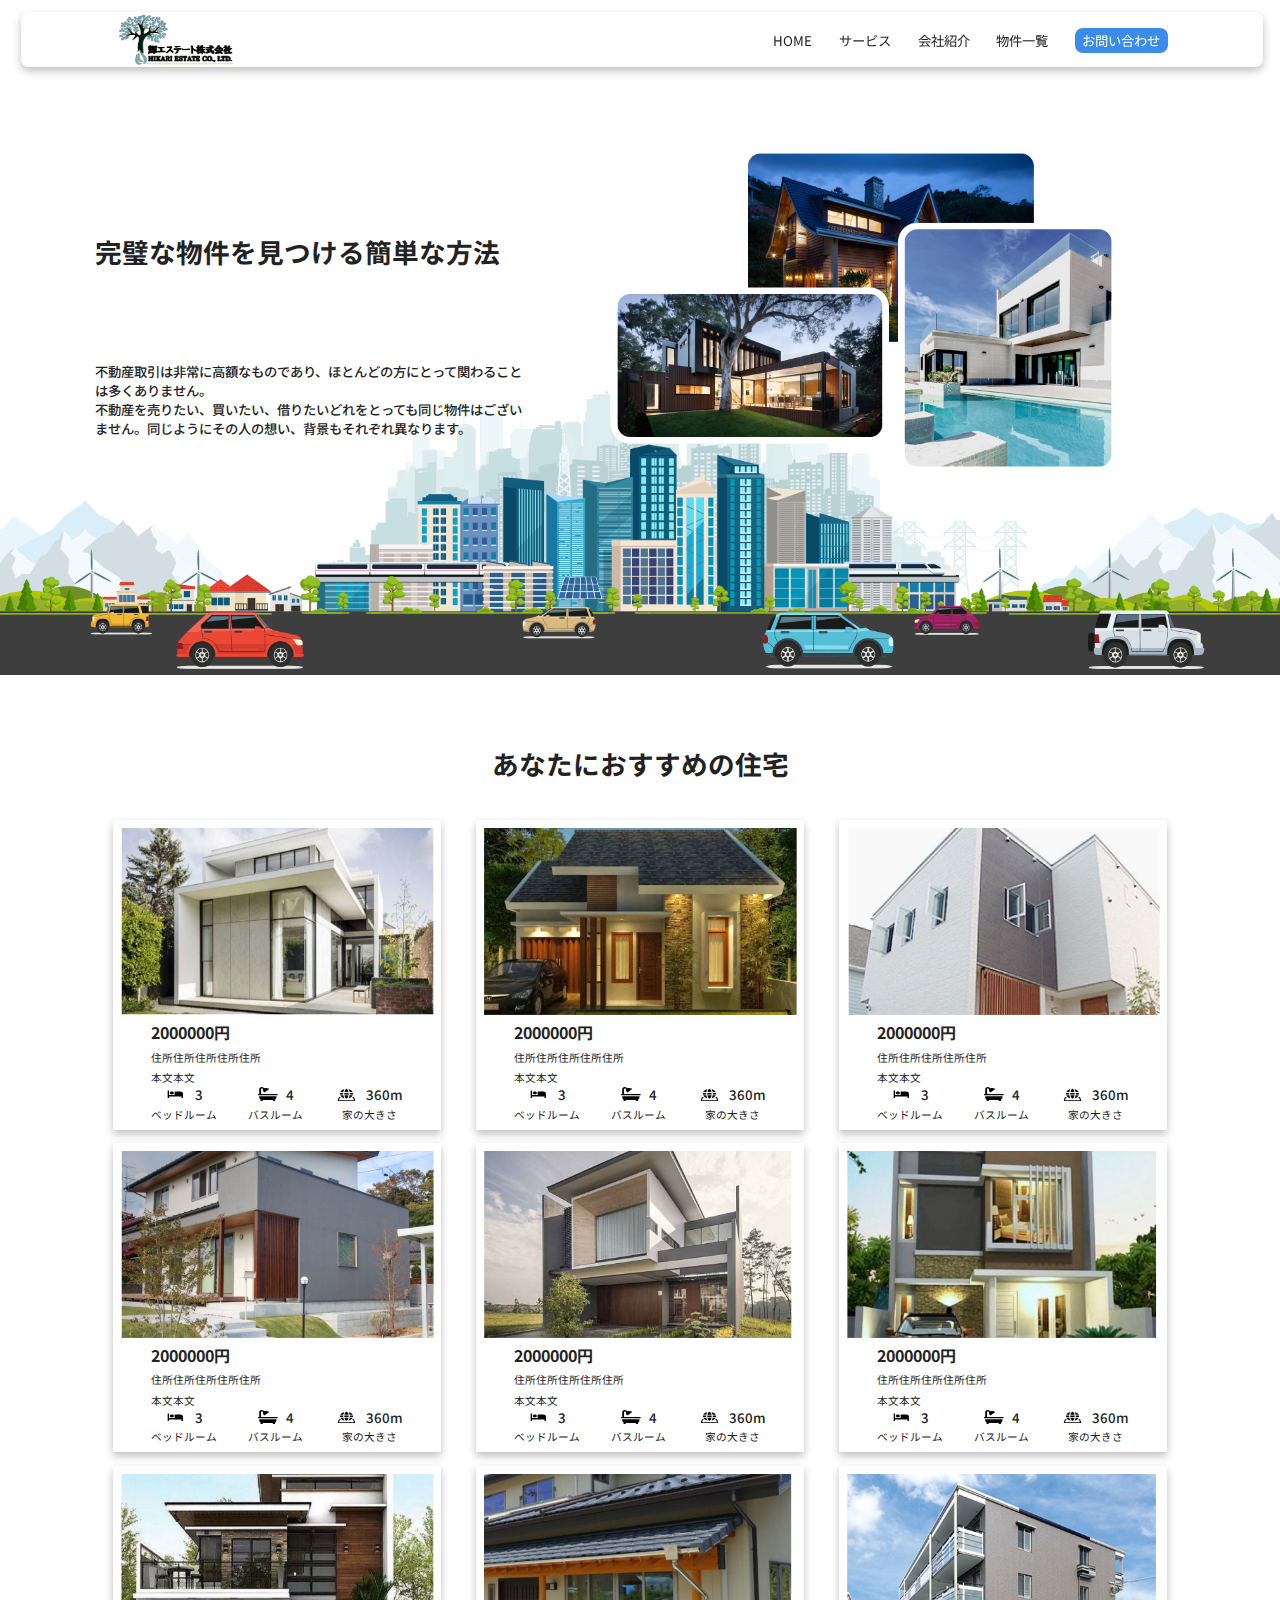
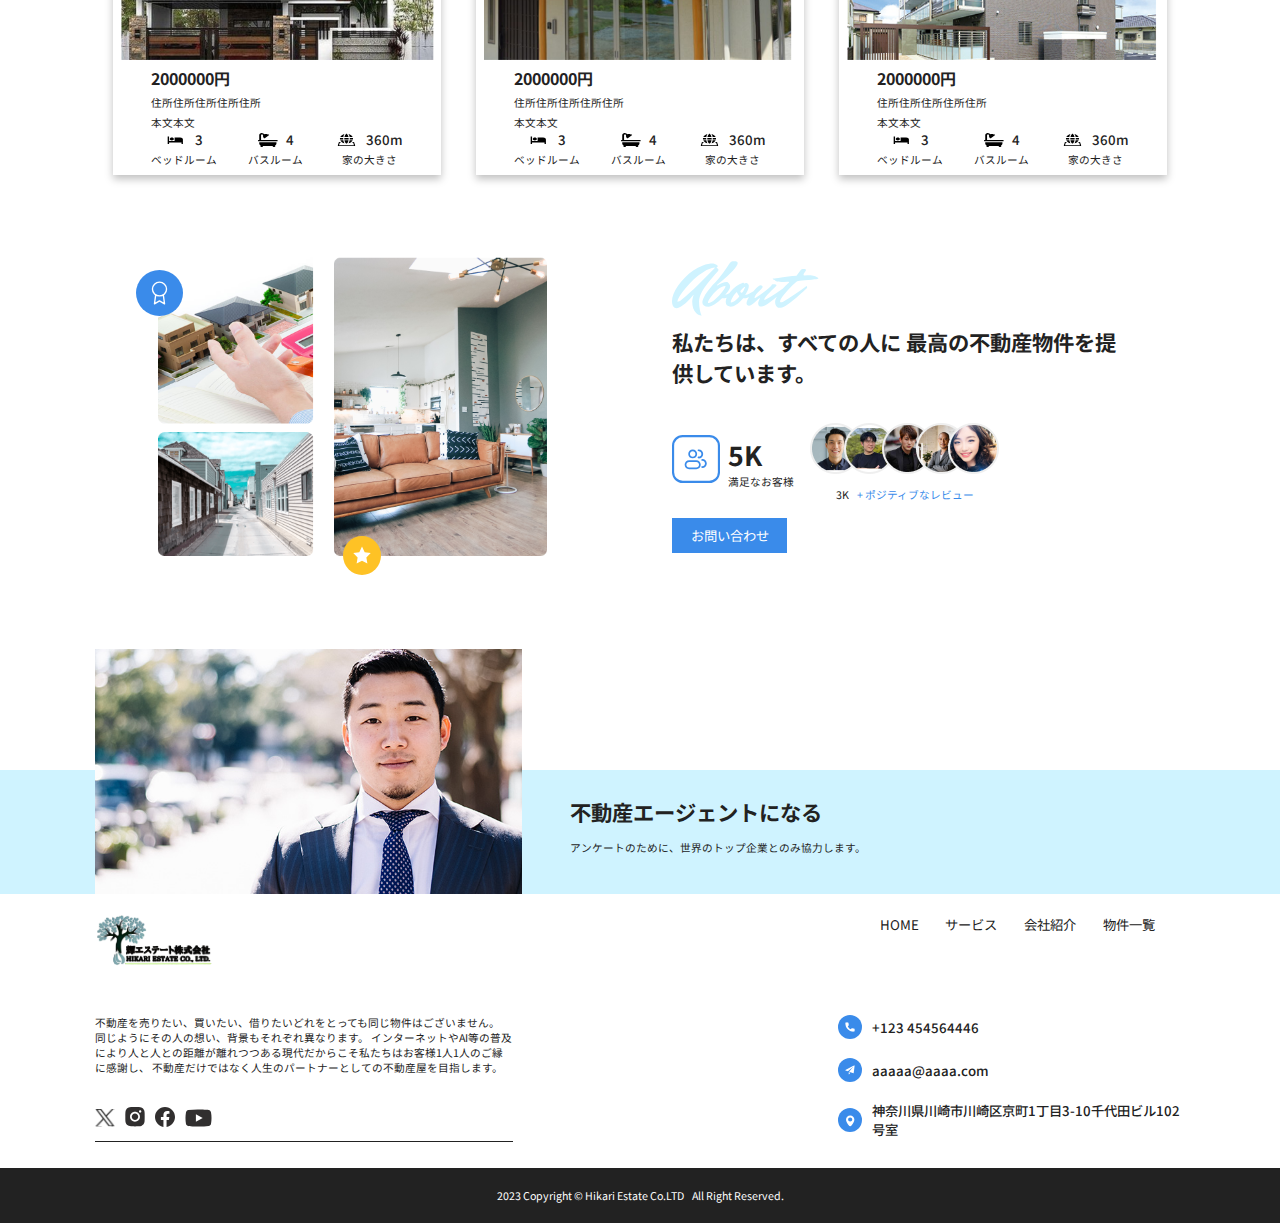
<file: buildingList.html>
<!DOCTYPE html>
<html>

<head>
    <meta charset='utf-8'>
    <meta http-equiv='X-UA-Compatible' content='IE=edge'>
    <title>Building_List</title>
    <meta name='viewport' content='width=device-width, initial-scale=1'>
    <link rel='stylesheet' type='text/css' media='screen' href='./assets/css/common.css'>
    <link rel='stylesheet' type='text/css' media='screen' href='./assets/css/buildingList.css'>
    <!-- add noto sans font damily -->
    <link href="https://fonts.googleapis.com/css2?family=Noto+Sans+JP:wght@300;400&family=Zen+Antique&display=swap"
        rel="stylesheet">

    <!-- add online bootstrap and jQuery -->
    <script src="https://cdnjs.cloudflare.com/ajax/libs/bootstrap/5.3.2/js/bootstrap.min.js"></script>
    <script src="https://cdnjs.cloudflare.com/ajax/libs/jquery/3.7.1/jquery.min.js"></script>
    <!-- <script src='main.js'></script> -->
</head>

<body>

    <header>

        <section id="navbar" class="nav container shadow_box ">
            <div class="logo">
                <a href="./index.html">
                    <img src="./assets/img/common/Logo.svg" alt="logo" class="logo">
                </a>
            </div>
            <div class="navbar">
                <ul>
                    <li>
                        <a href="./index.html">HOME</a>
                    </li>
                    <li>
                        <a href="./service.html">サービス</a>
                    </li>
                    <li>
                        <a href="./company.html">会社紹介</a>
                    </li>
                    <li>
                        <a href="./buildingList.html">物件一覧</a>
                    </li>
                    <button class="blue_btn nav_btn">
                        <a href="./contact.html">お問い合わせ</a>
                    </button>
                </ul>
            </div>
            <!-- humburger button -->
            <span style="font-size:30px;cursor:pointer" id="ham_btn" onclick="openNav()">&#9776;</span>
            <!-- sp navbar -->
            <div id="myNav" class="overlay">
                <a href="javascript:void(0)" class="closebtn" onclick="closeNav()">&times;</a>
                <div class="overlay-content">
                    <div class="topic">
                        <div class="open">
                            <h2>
                                <a href="./index.html">HOME</a>
                            </h2>
                        </div>
                    </div>
                    <div class="topic">
                        <div class="open">
                            <a href="./service.html">サービス</a>
                        </div>
                    </div>
                    <div class="topic">
                        <div class="open">
                            <a href="./company.html">会社紹介</a>
                        </div>
                    </div>
                    <div class="topic">
                        <div class="open">
                            <a href="./buildingList.html">物件一覧</a>
                        </div>
                    </div>
                    <div class="topic">
                        <div class="open">
                            <a href="./contact.html">お問い合わせ</a>
                        </div>
                    </div>
                </div>
            </div>
        </section>

        <section class="fv container">
            <div>
                <div class="fv_txt">
                    <h3>完璧な物件を見つける簡単な方法</h3>
                    <h6>
                        不動産取引は非常に高額なものであり、ほとんどの方にとって関わることは多くありません。<br>
                        不動産を売りたい、買いたい、借りたいどれをとっても同じ物件はございません。同じようにその人の想い、背景もそれぞれ異なります。
                    </h6>
                </div>
                <div class="fv_img">
                    <img src="./assets/img/buildingList/fv_img.png" alt="buildingList_top_image">
                </div>
            </div>
        </section>
    </header>

    <main>

        <section class="column container">
            <div class="ttl">
                <h3>あなたにおすすめの住宅</h3>
            </div>
            <div class="col_main">
                <div class="col_cell shadow_box">
                    <a href="./details.html">
                        <button class="detail_btn">
                            詳細を見る
                        </button>
                    </a>
                    <img src="./assets/img/buildingList/buid1-1.png" alt="building" class="col_cell_main_img">
                    <h5>2000000円</h5>
                    <p>住所住所住所住所住所</p>
                    <p class="red">本文本文</p>
                    <div class="col_cell_midi">
                        <div class="col_cell_midi_bed col_cell_midi_cell">
                            <div>
                                <img src="./assets/img/buildingList/mdi_bed.svg" alt="bed">
                                <h6>3</h6>
                            </div>
                            <p>ベッドルーム</p>
                        </div>
                        <div class="col_cell_midi_bath col_cell_midi_cell">
                            <div>
                                <img src="./assets/img/buildingList/bath.svg" alt="bath">
                                <h6>4</h6>
                            </div>
                            <p>バスルーム</p>
                        </div>
                        <div class="col_cell_midi_globe col_cell_midi_cell">
                            <div>
                                <img src="./assets/img/buildingList/globe.svg" alt="globe">
                                <h6>360m</h6>
                            </div>
                            <p>家の大きさ</p>
                        </div>
                    </div>
                </div>
                <div class="col_cell shadow_box">
                    <a href="./details.html">
                        <button class="detail_btn">
                            詳細を見る
                        </button>
                    </a>
                    <img src="./assets/img/buildingList/build1-2.png" alt="building" class="col_cell_main_img">
                    <h5>2000000円</h5>
                    <p>住所住所住所住所住所</p>
                    <p class="red">本文本文</p>
                    <div class="col_cell_midi">
                        <div class="col_cell_midi_bed col_cell_midi_cell">
                            <div>
                                <img src="./assets/img/buildingList/mdi_bed.svg" alt="bed">
                                <h6>3</h6>
                            </div>
                            <p>ベッドルーム</p>
                        </div>
                        <div class="col_cell_midi_bath col_cell_midi_cell">
                            <div>
                                <img src="./assets/img/buildingList/bath.svg" alt="bath">
                                <h6>4</h6>
                            </div>
                            <p>バスルーム</p>
                        </div>
                        <div class="col_cell_midi_globe col_cell_midi_cell">
                            <div>
                                <img src="./assets/img/buildingList/globe.svg" alt="globe">
                                <h6>360m</h6>
                            </div>
                            <p>家の大きさ</p>
                        </div>
                    </div>
                </div>
                <div class="col_cell shadow_box">
                    <a href="./details.html">
                        <button class="detail_btn">
                            詳細を見る
                        </button>
                    </a>
                    <img src="./assets/img/buildingList/build1-3.png" alt="building" class="col_cell_main_img">
                    <h5>2000000円</h5>
                    <p>住所住所住所住所住所</p>
                    <p class="red">本文本文</p>
                    <div class="col_cell_midi">
                        <div class="col_cell_midi_bed col_cell_midi_cell">
                            <div>
                                <img src="./assets/img/buildingList/mdi_bed.svg" alt="bed">
                                <h6>3</h6>
                            </div>
                            <p>ベッドルーム</p>
                        </div>
                        <div class="col_cell_midi_bath col_cell_midi_cell">
                            <div>
                                <img src="./assets/img/buildingList/bath.svg" alt="bath">
                                <h6>4</h6>
                            </div>
                            <p>バスルーム</p>
                        </div>
                        <div class="col_cell_midi_globe col_cell_midi_cell">
                            <div>
                                <img src="./assets/img/buildingList/globe.svg" alt="globe">
                                <h6>360m</h6>
                            </div>
                            <p>家の大きさ</p>
                        </div>
                    </div>
                </div>
                <div class="col_cell shadow_box">
                    <a href="./details.html">
                        <button class="detail_btn">
                            詳細を見る
                        </button>
                    </a>
                    <img src="./assets/img/buildingList/build2-1.png" alt="building" class="col_cell_main_img">
                    <h5>2000000円</h5>
                    <p>住所住所住所住所住所</p>
                    <p class="red">本文本文</p>
                    <div class="col_cell_midi">
                        <div class="col_cell_midi_bed col_cell_midi_cell">
                            <div>
                                <img src="./assets/img/buildingList/mdi_bed.svg" alt="bed">
                                <h6>3</h6>
                            </div>
                            <p>ベッドルーム</p>
                        </div>
                        <div class="col_cell_midi_bath col_cell_midi_cell">
                            <div>
                                <img src="./assets/img/buildingList/bath.svg" alt="bath">
                                <h6>4</h6>
                            </div>
                            <p>バスルーム</p>
                        </div>
                        <div class="col_cell_midi_globe col_cell_midi_cell">
                            <div>
                                <img src="./assets/img/buildingList/globe.svg" alt="globe">
                                <h6>360m</h6>
                            </div>
                            <p>家の大きさ</p>
                        </div>
                    </div>
                </div>
                <div class="col_cell shadow_box">
                    <a href="./details.html">
                        <button class="detail_btn">
                            詳細を見る
                        </button>
                    </a>
                    <img src="./assets/img/buildingList/build2-2.png" alt="building" class="col_cell_main_img">
                    <h5>2000000円</h5>
                    <p>住所住所住所住所住所</p>
                    <p class="red">本文本文</p>
                    <div class="col_cell_midi">
                        <div class="col_cell_midi_bed col_cell_midi_cell">
                            <div>
                                <img src="./assets/img/buildingList/mdi_bed.svg" alt="bed">
                                <h6>3</h6>
                            </div>
                            <p>ベッドルーム</p>
                        </div>
                        <div class="col_cell_midi_bath col_cell_midi_cell">
                            <div>
                                <img src="./assets/img/buildingList/bath.svg" alt="bath">
                                <h6>4</h6>
                            </div>
                            <p>バスルーム</p>
                        </div>
                        <div class="col_cell_midi_globe col_cell_midi_cell">
                            <div>
                                <img src="./assets/img/buildingList/globe.svg" alt="globe">
                                <h6>360m</h6>
                            </div>
                            <p>家の大きさ</p>
                        </div>
                    </div>
                </div>
                <div class="col_cell shadow_box">
                    <a href="./details.html">
                        <button class="detail_btn">
                            詳細を見る
                        </button>
                    </a>
                    <img src="./assets/img/buildingList/build2-3.png" alt="building" class="col_cell_main_img">
                    <h5>2000000円</h5>
                    <p>住所住所住所住所住所</p>
                    <p class="red">本文本文</p>
                    <div class="col_cell_midi">
                        <div class="col_cell_midi_bed col_cell_midi_cell">
                            <div>
                                <img src="./assets/img/buildingList/mdi_bed.svg" alt="bed">
                                <h6>3</h6>
                            </div>
                            <p>ベッドルーム</p>
                        </div>
                        <div class="col_cell_midi_bath col_cell_midi_cell">
                            <div>
                                <img src="./assets/img/buildingList/bath.svg" alt="bath">
                                <h6>4</h6>
                            </div>
                            <p>バスルーム</p>
                        </div>
                        <div class="col_cell_midi_globe col_cell_midi_cell">
                            <div>
                                <img src="./assets/img/buildingList/globe.svg" alt="globe">
                                <h6>360m</h6>
                            </div>
                            <p>家の大きさ</p>
                        </div>
                    </div>
                </div>
                <div class="col_cell shadow_box">
                    <a href="./details.html">
                        <button class="detail_btn">
                            詳細を見る
                        </button>
                    </a>
                    <img src="./assets/img/buildingList/build3-1.png" alt="building" class="col_cell_main_img">
                    <h5>2000000円</h5>
                    <p>住所住所住所住所住所</p>
                    <p class="red">本文本文</p>
                    <div class="col_cell_midi">
                        <div class="col_cell_midi_bed col_cell_midi_cell">
                            <div>
                                <img src="./assets/img/buildingList/mdi_bed.svg" alt="bed">
                                <h6>3</h6>
                            </div>
                            <p>ベッドルーム</p>
                        </div>
                        <div class="col_cell_midi_bath col_cell_midi_cell">
                            <div>
                                <img src="./assets/img/buildingList/bath.svg" alt="bath">
                                <h6>4</h6>
                            </div>
                            <p>バスルーム</p>
                        </div>
                        <div class="col_cell_midi_globe col_cell_midi_cell">
                            <div>
                                <img src="./assets/img/buildingList/globe.svg" alt="globe">
                                <h6>360m</h6>
                            </div>
                            <p>家の大きさ</p>
                        </div>
                    </div>
                </div>
                <div class="col_cell shadow_box">
                    <a href="./details.html">
                        <button class="detail_btn">
                            詳細を見る
                        </button>
                    </a>
                    <img src="./assets/img/buildingList/build3-2.png" alt="building" class="col_cell_main_img">
                    <h5>2000000円</h5>
                    <p>住所住所住所住所住所</p>
                    <p class="red">本文本文</p>
                    <div class="col_cell_midi">
                        <div class="col_cell_midi_bed col_cell_midi_cell">
                            <div>
                                <img src="./assets/img/buildingList/mdi_bed.svg" alt="bed">
                                <h6>3</h6>
                            </div>
                            <p>ベッドルーム</p>
                        </div>
                        <div class="col_cell_midi_bath col_cell_midi_cell">
                            <div>
                                <img src="./assets/img/buildingList/bath.svg" alt="bath">
                                <h6>4</h6>
                            </div>
                            <p>バスルーム</p>
                        </div>
                        <div class="col_cell_midi_globe col_cell_midi_cell">
                            <div>
                                <img src="./assets/img/buildingList/globe.svg" alt="globe">
                                <h6>360m</h6>
                            </div>
                            <p>家の大きさ</p>
                        </div>
                    </div>
                </div>
                <div class="col_cell shadow_box">
                    <a href="./details.html">
                        <button class="detail_btn">
                            詳細を見る
                        </button>
                    </a>
                    <img src="./assets/img/buildingList/build3-3.png" alt="building" class="col_cell_main_img">
                    <h5>2000000円</h5>
                    <p>住所住所住所住所住所</p>
                    <p class="red">本文本文</p>
                    <div class="col_cell_midi">
                        <div class="col_cell_midi_bed col_cell_midi_cell">
                            <div>
                                <img src="./assets/img/buildingList/mdi_bed.svg" alt="bed">
                                <h6>3</h6>
                            </div>
                            <p>ベッドルーム</p>
                        </div>
                        <div class="col_cell_midi_bath col_cell_midi_cell">
                            <div>
                                <img src="./assets/img/buildingList/bath.svg" alt="bath">
                                <h6>4</h6>
                            </div>
                            <p>バスルーム</p>
                        </div>
                        <div class="col_cell_midi_globe col_cell_midi_cell">
                            <div>
                                <img src="./assets/img/buildingList/globe.svg" alt="globe">
                                <h6>360m</h6>
                            </div>
                            <p>家の大きさ</p>
                        </div>
                    </div>
                </div>
            </div>
        </section>

        <section class="about container">
            <div class="about_img">
                <img src="./assets/img/buildingList/decoIcon.svg" alt="decorationIcon" class="dec_icon">
                <img src="./assets/img/buildingList/starIcon.svg" alt="starIcon" class="star_icon">
            </div>
            <div class="about_txt">
                <img src="./assets/img/buildingList/About.svg" alt="about">
                <h4>
                    私たちは、すべての人に
                    最高の不動産物件を提供しています。
                </h4>
                <div class="about_txt_k">
                    <div>
                        <img src="./assets/img/buildingList/peopleIcon.svg" alt="peopleGroupIcon" class="grp_icon">
                        <div>
                            <h3>5K</h3>
                            <p>満足なお客様</p>
                        </div>
                    </div>
                    <div class="about_txt_3k">
                        <img src="./assets/img/buildingList/peopleGrp.png" alt="grp_img">
                        <div class="">
                            <p>3K</p>
                            <p>+ ポジティブなレビュー</p>
                        </div>
                    </div>
                </div>
                <a href="./contact.html">
                    <button class="blue_btn">
                        お問い合わせ
                    </button>
                </a>
            </div>
        </section>

        <section class="intro container">
            <img src="./assets/img/buildingList/hero.png" alt="hero">
            <div>
                <h4>不動産エージェントになる</h4>
                <p>アンケートのために、世界のトップ企業とのみ協力します。</p>
            </div>
        </section>
    </main>

    <footer>
        <section class="footer_nav container">
            <div class="logo">
                <a href="./index.html">
                    <img src="./assets/img/common/Logo.svg" alt="logo" class="logo">
                </a>
            </div>
            <div class="navbar">
                <ul>
                    <li>
                        <a href="./index.html">HOME</a>
                    </li>
                    <li>
                        <a href="./service.html">サービス</a>
                    </li>
                    <li>
                        <a href="./company.html">会社紹介</a>
                    </li>
                    <li>
                        <a href="./buildingList.html">物件一覧</a>
                    </li>
                </ul>
            </div>
        </section>

        <section class="link container">
            <div class="social">
                <p>
                    不動産を売りたい、買いたい、借りたいどれをとっても同じ物件はございません。
                    同じようにその人の想い、背景もそれぞれ異なります。
                    インターネットやAI等の普及により人と人との距離が離れつつある現代だからこそ私たちはお客様1人1人のご縁に感謝し、
                    不動産だけではなく人生のパートナーとしての不動産屋を目指します。
                </p>
                <div class="social_link">
                    <img src="./assets/img/buildingList/twitter.svg" alt="twitter" class="twitter">
                    <img src="./assets/img/buildingList/instegram.svg" alt="instagram" class="instagram">
                    <img src="./assets/img/buildingList/facebook.svg" alt="facebook" class="facebook">
                    <img src="./assets/img/buildingList/youtube.svg" alt="youtube" class="youtube">
                </div>
            </div>
            <div class="contact">
                <div class="contact_cell">
                    <img src="./assets/img/buildingList/phonIcon.svg" alt="phoneIcon">
                    <h6>+123 454564446</h6>
                </div>
                <div class="contact_cell">
                    <img src="./assets/img/buildingList/messageIcon.svg" alt="phoneIcon">
                    <h6>aaaaa@aaaa.com</h6>
                </div>
                <div class="contact_cell">
                    <img src="./assets/img/buildingList/locationIcon.svg" alt="phoneIcon">
                    <h6>神奈川県川崎市川崎区京町1丁目3-10千代田ビル102号室</h6>
                </div>
            </div>
        </section>
        <section class="final container">
            <p>2023 Copyright © Hikari Estate Co.LTD</p>
            <p>All Right Reserved.</p>
        </section>
    </footer>
    <script src="./assets/js/common.js"></script>

</body>

</html>
</file>
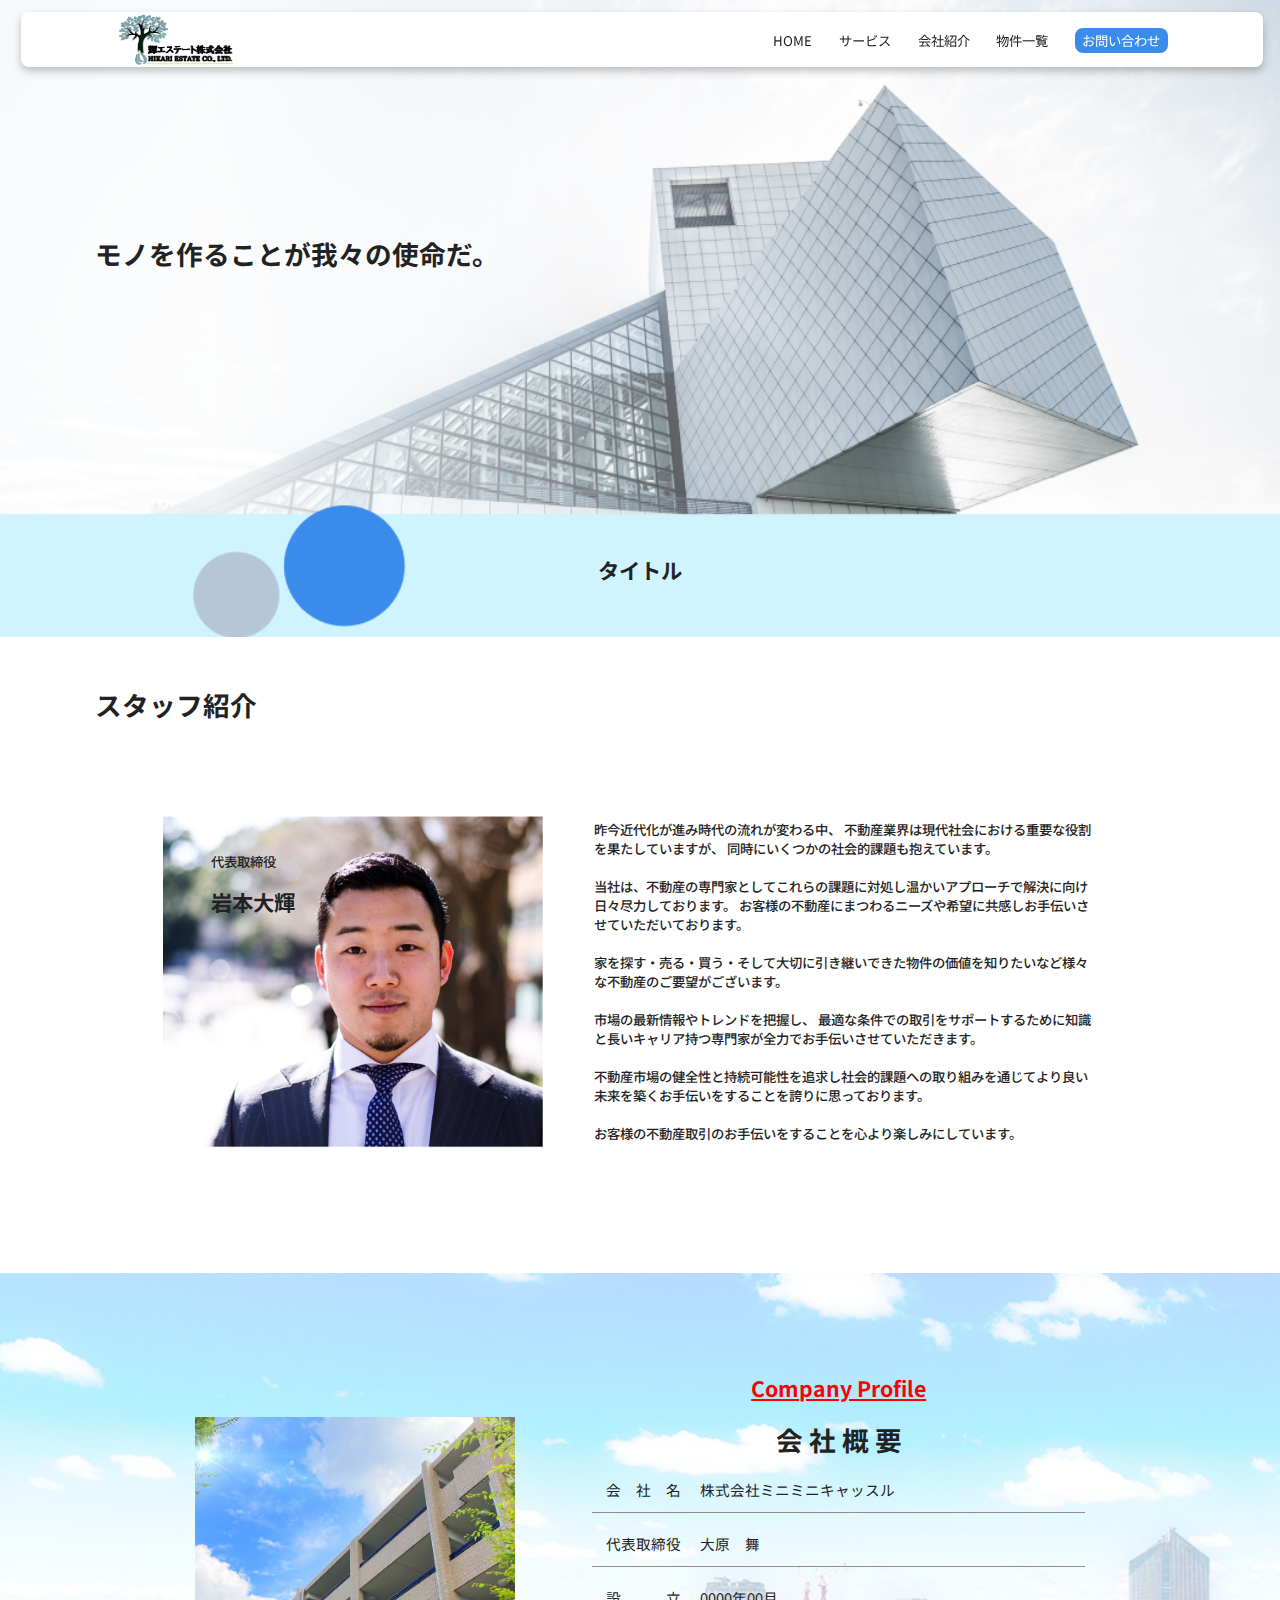
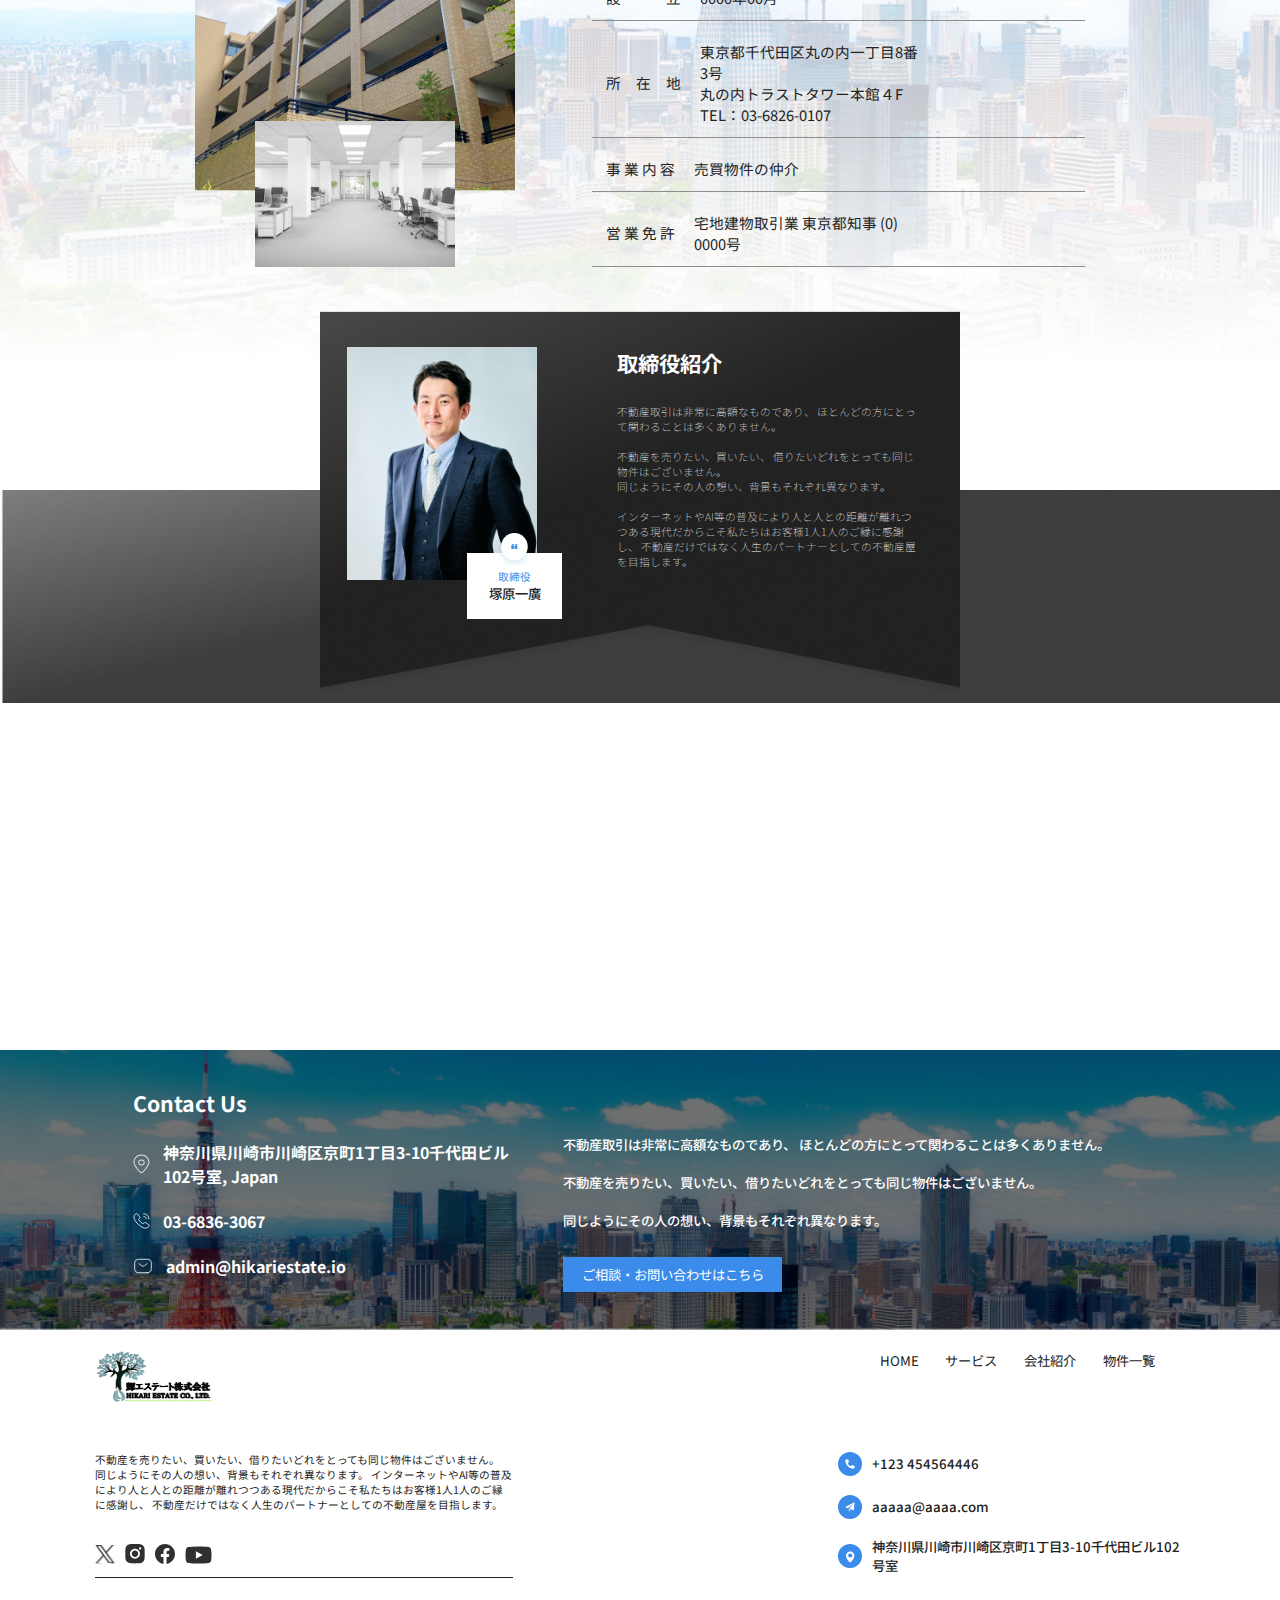
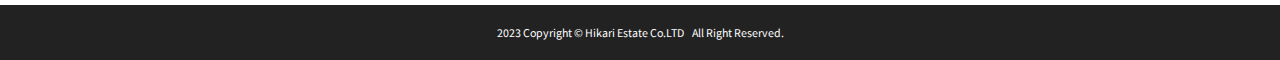
<file: company.html>
<!DOCTYPE html>
<html>

<head>
    <meta charset='utf-8'>
    <meta http-equiv='X-UA-Compatible' content='IE=edge'>
    <title>Company</title>
    <meta name='viewport' content='width=device-width, initial-scale=1'>
    <link rel='stylesheet' type='text/css' media='screen' href='./assets/css/common.css'>
    <link rel='stylesheet' type='text/css' media='screen' href='./assets/css/company.css'>
    <!-- add noto sans font damily -->
    <link href="https://fonts.googleapis.com/css2?family=Noto+Sans+JP:wght@300;400&family=Zen+Antique&display=swap"
        rel="stylesheet">

    <!-- add online bootstrap and jQuery -->
    <script src="https://cdnjs.cloudflare.com/ajax/libs/bootstrap/5.3.2/js/bootstrap.min.js"></script>
    <script src="https://cdnjs.cloudflare.com/ajax/libs/jquery/3.7.1/jquery.min.js"></script>
    <!-- <script src='main.js'></script> -->
</head>

<body>

    <header>

        <section id="navbar" class="nav container shadow_box ">
            <div class="logo">
                <a href="./index.html">
                    <img src="./assets/img/common/Logo.svg" alt="logo" class="logo">
                </a>
            </div>
            <div class="navbar">
                <ul>
                    <li>
                        <a href="./index.html">HOME</a>
                    </li>
                    <li>
                        <a href="./service.html">サービス</a>
                    </li>
                    <li>
                        <a href="./company.html">会社紹介</a>
                    </li>
                    <li>
                        <a href="./buildingList.html">物件一覧</a>
                    </li>
                    <button class="blue_btn nav_btn">
                        <a href="./contact.html">お問い合わせ</a>
                    </button>
                </ul>
            </div>
            <!-- humburger button -->
            <span style="font-size:30px;cursor:pointer" id="ham_btn" onclick="openNav()">&#9776;</span>
            <!-- sp navbar -->
            <div id="myNav" class="overlay">
                <a href="javascript:void(0)" class="closebtn" onclick="closeNav()">&times;</a>
                <div class="overlay-content">
                    <div class="topic">
                        <div class="open">
                            <h2>
                                <a href="./index.html">HOME</a>
                            </h2>
                        </div>
                    </div>
                    <div class="topic">
                        <div class="open">
                            <a href="./service.html">サービス</a>
                        </div>
                    </div>
                    <div class="topic">
                        <div class="open">
                            <a href="./company.html">会社紹介</a>
                        </div>
                    </div>
                    <div class="topic">
                        <div class="open">
                            <a href="./buildingList.html">物件一覧</a>
                        </div>
                    </div>
                    <div class="topic">
                        <div class="open">
                            <a href="./contact.html">お問い合わせ</a>
                        </div>
                    </div>
                </div>
            </div>
        </section>

        <section class="fv container">
            <h3>
                モノを作ることが我々の使命だ。
            </h3>
            <h4>タイトル</h4>
        </section>

    </header>

    <main>
        <section class="hero container">
            <h3> スタッフ紹介</h3>
            <div class="hero_main">
                <div class="hero_main_img">
                    <img src="./assets/img/company/heroIMG.png" alt="iwamoto">
                    <h6>代表取締役</h6>
                    <h4>岩本大輝</h4>
                </div>
                <div class="hero_main_txt">
                    <h6>
                        昨今近代化が進み時代の流れが変わる中、
                        不動産業界は現代社会における重要な役割を果たしていますが、
                        同時にいくつかの社会的課題も抱えています。
                        <br>
                        <br>
                        当社は、不動産の専門家としてこれらの課題に対処し温かいアプローチで解決に向け日々尽力しております。
                        お客様の不動産にまつわるニーズや希望に共感しお手伝いさせていただいております。
                        <br>
                        <br>
                        家を探す・売る・買う・そして大切に引き継いできた物件の価値を知りたいなど様々な不動産のご要望がございます。
                        <br>
                        <br>
                        市場の最新情報やトレンドを把握し、
                        最適な条件での取引をサポートするために知識と長いキャリア持つ専門家が全力でお手伝いさせていただきます。
                        <br>
                        <br>
                        不動産市場の健全性と持続可能性を追求し社会的課題への取り組みを通じてより良い未来を築くお手伝いをすることを誇りに思っております。
                        <br>
                        <br>
                        お客様の不動産取引のお手伝いをすることを心より楽しみにしています。
                    </h6>
                </div>
            </div>
        </section>

        <section class="position">
            <div class="profile container">
                <div class="profile_img">
                    <img src="./assets/img/company/companyMainImg.png" alt="companyMainImg" class="profile_main">
                    <img src="./assets/img/company/comapnySImg.png" alt="comapnySImg" class="profile_sub">
                </div>
                <div class="profile_txt">
                    <h4>Company Profile</h4>
                    <h3>会 社 概 要</h3>
                    <div>
                        <h5>会　社　名</h5>
                        <h6>株式会社ミニミニキャッスル</h6>
                    </div>
                    <div>
                        <h5>代表取締役</h5>
                        <h6>大原　舞</h6>
                    </div>
                    <div>
                        <h5>設　　　立</h5>
                        <h6>0000年00月</h6>
                    </div>
                    <div>
                        <h5>所　在　地</h5>
                        <h6>
                            東京都千代田区丸の内一丁目8番3号 <br>
                            丸の内トラストタワー本館４F <br>
                            TEL：03-6826-0107
                        </h6>
                    </div>
                    <div>
                        <h5>事 業 内 容</h5>
                        <h6>売買物件の仲介</h6>
                    </div>
                    <div>
                        <h5>営 業 免 許</h5>
                        <h6>
                            宅地建物取引業 東京都知事 (0) 0000号
                        </h6>
                    </div>
                </div>
            </div>
        </section>

        <section class="intro">
            <div class="intro_bg">
                <div class="intro_main">
                    <div class="intro_img">
                        <img src="./assets/img/company/intro_photo.png" alt="Hiraki" class="intro_img">
                        <div class="abs_pan">
                            <img src="./assets/img/company/mark.svg" alt="mark" class="mark">
                            <div class="intro_white_pan">
                                <p>取締役</p>
                                <h6>塚原一廣</h6>
                            </div>
                        </div>
                    </div>
                    <div class="intro_txt">
                        <h4>取締役紹介</h4>
                        <p>
                            不動産取引は非常に高額なものであり、
                            ほとんどの方にとって関わることは多くありません。<br> <br>
                            不動産を売りたい、買いたい、
                            借りたいどれをとっても同じ物件はございません。<br>
                            同じようにその人の想い、背景もそれぞれ異なります。<br> <br>
                            インターネットやAI等の普及により人と人との距離が離れつつある現代だからこそ私たちはお客様1人1人のご縁に感謝し、
                            不動産だけではなく人生のパートナーとしての不動産屋を目指します。<br>
                        </p>
                    </div>
                </div>
            </div>
            <div class="map">
                <iframe width="100%" height="100%" frameborder="0" marginheight="0" marginwidth="0" title="map"
                    scrolling="no"
                    src="https://maps.google.com/maps?q=神奈川県川崎市川崎区京町1丁目3-10千代田ビル102号室&hl=en&output=embed">
                </iframe>
            </div>
        </section>

        <section class="contactus container">
            <div class="contactus_info">
                <h4>Contact Us</h4>
                <div>
                    <img src="./assets/img/company/location.svg" alt="location">
                    <h5>神奈川県川崎市川崎区京町1丁目3-10千代田ビル102号室, Japan</h5>
                </div>
                <div>
                    <img src="./assets/img/company/call-calling.svg" alt="call-calling">
                    <h5>03-6836-3067</h5>
                </div>
                <div>
                    <img src="./assets/img/company/mail.svg" alt="mailaddress">
                    <h5>admin@hikariestate.io</h5>
                </div>
            </div>
            <div class="contactus_txt">
                <h6>
                    不動産取引は非常に高額なものであり、
                    ほとんどの方にとって関わることは多くありません。<br> <br>
                    不動産を売りたい、買いたい、借りたいどれをとっても同じ物件はございません。<br> <br>
                    同じようにその人の想い、背景もそれぞれ異なります。
                </h6>
                <a href="./contact.html">
                    <button class="blue_btn">
                        ご相談・お問い合わせはこちら
                    </button>
                </a>
            </div>
        </section>

    </main>

    <footer>
        <section class="footer_nav container">
            <div class="logo">
                <a href="./index.html">
                    <img src="./assets/img/common/Logo.svg" alt="logo" class="logo">
                </a>
            </div>
            <div class="navbar">
                <ul>
                    <li>
                        <a href="./index.html">HOME</a>
                    </li>
                    <li>
                        <a href="./service.html">サービス</a>
                    </li>
                    <li>
                        <a href="./company.html">会社紹介</a>
                    </li>
                    <li>
                        <a href="./buildingList.html">物件一覧</a>
                    </li>
                </ul>
            </div>
        </section>

        <section class="link container">
            <div class="social">
                <p>
                    不動産を売りたい、買いたい、借りたいどれをとっても同じ物件はございません。
                    同じようにその人の想い、背景もそれぞれ異なります。
                    インターネットやAI等の普及により人と人との距離が離れつつある現代だからこそ私たちはお客様1人1人のご縁に感謝し、
                    不動産だけではなく人生のパートナーとしての不動産屋を目指します。
                </p>
                <div class="social_link">
                    <img src="./assets/img/buildingList/twitter.svg" alt="twitter" class="twitter">
                    <img src="./assets/img/buildingList/instegram.svg" alt="instagram" class="instagram">
                    <img src="./assets/img/buildingList/facebook.svg" alt="facebook" class="facebook">
                    <img src="./assets/img/buildingList/youtube.svg" alt="youtube" class="youtube">
                </div>
            </div>
            <div class="contact">
                <div class="contact_cell">
                    <img src="./assets/img/buildingList/phonIcon.svg" alt="phoneIcon">
                    <h6>+123 454564446</h6>
                </div>
                <div class="contact_cell">
                    <img src="./assets/img/buildingList/messageIcon.svg" alt="phoneIcon">
                    <h6>aaaaa@aaaa.com</h6>
                </div>
                <div class="contact_cell">
                    <img src="./assets/img/buildingList/locationIcon.svg" alt="phoneIcon">
                    <h6>神奈川県川崎市川崎区京町1丁目3-10千代田ビル102号室</h6>
                </div>
            </div>
        </section>
        <section class="final container">
            <p>2023 Copyright © Hikari Estate Co.LTD</p>
            <p>All Right Reserved.</p>
        </section>
    </footer>
    <script src="./assets/js/common.js"></script>

</body>

</html>
</file>
<file: assets/css/common.css>
/*  ANIMATION SETTING */

/* navbar hide */

#navbar {
    transition: top 0.3s;
}
/* --------------------  root setting  -------------------- */

:root {
    --black: #222222;
    --grey: #8e8e8e;
    --blue: #3A8BEA;
    --yellow: #FEF4BD;
    --green: #E4FFDD;
    --cyan: #CFF3FF;
    --pink: #FFE0E2;
    --gray: #F5F5F5;
    --white: #ffffff;
}

/* -------------------  font setting  -------------------- */

h1,
h2,
h3,
h4,
h5,
h6,
p {
    color: var(--black);
}

h1 {
    font-size: 72rem;
}

h2 {
    font-size: 56rem;
}

h3 {
    font-size: 40rem;
}

h4 {
    font-size: 32rem;
}

h5 {
    font-size: 24rem;
}

h6 {
    font-size: 20rem;
    font-weight: 500;
}

p {
    font-size: 16rem;
}

/* -------------------  basic style  ----------------------- */

html,
* {
    box-sizing: border-box;
    margin: 0;
    padding: 0;
    font-size: calc(100vw/1920);
    font-family: "Noto Sans JP", sans-serif;
}

button {
    cursor: pointer;
}

.container, .container1 {
    padding-left: 143rem;
    padding-right: 143rem;
}
/* container for more inline padding */
/* .container2 {
    padding-left: 100rem;
    padding-right: 100rem;
} */

/* hamburger btn part */
.service_drpdwn img:hover {
    scale: 1.1;
    transition: 0.4s;
}

.overlay {
    height: 100%;
    width: 0;
    position: fixed;
    z-index: 1;
    top: 0;
    left: 0;
    background-color: rgb(255 255 255);
    background-color: rgba(255, 255, 255);
    overflow-x: hidden !important;
    transition: 0.5s;
    opacity: 95%;
}

.overlay-content {
    position: relative;
    top: 15%;
    width: 100%;
    text-align: center;
    margin-top: 20px;
}

.overlay a {
    padding: 14px;
    text-decoration: none;
    font-size: 24px;
    color: #222222;
    display: block;
    font-weight: bold;
    transition: 0.3s;
}

.overlay a:hover,
.overlay a:focus {
    color: #777676;
    transition: 0.3s;
}

.overlay .closebtn {
    position: absolute;
    top: 12rem;
    right: 54rem;
    font-size: 40rem;
}

/* @media screen and (max-height: 450px) {
    .overlay a {
        font-size: 20px
    }

    .overlay .closebtn {
        font-size: 40rem;
        top: 15rem;
        right: 35rem;
    }
} */

#ham_btn {
    display: none;
}

@media (max-width:768px) {
    #ham_btn {
        display: block;
    }

    .navbar {
        opacity: 100% !important;
    }
}

@media (max-width:425px) {
    .overlay .closebtn {
        position: absolute;
        top: 19rem;
        right: 18rem;
        font-size: 32rem;
    }
}


/* -------------------  FUE part (Frequently Use Part) ----------------------- */

.blue_pan {
    background-color: var(--blue);
}
.yellow_pan {
    background-color: var(--yellow);
}
.green_pan {
    background-color: var(--green);
}
.cyan_pan {
    background-color: var(--cyan);
}
.pink_pan {
    background-color: var(--pink);
}

.blue_pan h3,
.blue_pan h4,
.blue_pan h5,
.blue_pan h6,
.blue_pan p {
    color: var(--white);
}

.blue_btn {
    background-color: var(--blue);
    color: var(--white);
    padding: 12rem 28rem 12rem 28rem;
    border: none;
    font-size: 20rem;
}

.blue_btn:hover {
    background-color: #155bac;
    /* font-weight: bold; */
}


.shadow_box {
    box-shadow: 0 4px 8px 0px rgba(0, 0, 0, 0.25);
}


/* -------------------  header part  ----------------------- */

.nav {
    top: 18rem;
    margin-left: 32rem;
    margin-right: 32rem;
    width: 97%;
    height: 82rem;
    display: flex;
    justify-content: space-between;
    align-items: center;
    border-radius: 12rem;
    z-index: 10;
    position: fixed;
    background-color: var(--white);
}

.logo {
    width: 180rem;
    height: 82rem;
}

.navbar a {
    font-size: 20rem;
    font-weight: normal;
    color: var(--black);
    text-decoration: none;
}

.navbar li:hover {
    border-bottom: 1px solid #777676;
    transition: 0.1s linear;
}

.navbar a:hover {
    color: #777676;
}

.navbar ul {
    display: flex;
    flex-wrap: nowrap;
    align-items: baseline;
    gap: 40rem;
    margin-top: 3rem;
}

.nav_btn {
    padding: 5rem 11rem 5rem 11rem;
    border-radius: 12rem;
}

.nav_btn a {
    color: var(--white);
}

.nav_btn a:hover {
    color: var(--white);
}

/* -------------------  footer part  ----------------------- */
.footer_nav {
    display: flex;
    justify-content: space-between;
    /* align-items: center; */
    margin-right: 45rem;
}

footer {
    padding-top: 29rem;
}

.link {
    margin-top: 72rem;
    display: flex;
    justify-content: space-between;
    margin-bottom: 40rem;
}

.social {
    width: 626rem;
}

.social_link {
    margin-top: 48rem;
    padding-bottom: 20rem;
    border-bottom: 1px solid var(--black);
}

.social_link img {
    margin-right: 15rem;
    cursor: pointer;
}

.twitter {
    width: 30rem;
    height: 28rem;
}

.instagram {
    width: 30rem;
    height: 30rem;
}

.facebook {
    width: 30rem;
    height: 30rem;
}

.youtube {
    width: 40rem;
    height: 27rem;
}

.contact {
    width: 520rem;
    display: flex;
    flex-direction: column;
    gap: 28rem;
}

.contact_cell {
    display: flex;
    gap: 15rem;
    align-items: center;
}

.contact_cell img {
    width: 36rem;
    height: 36rem;
}

.final {
    background-color: var(--black);
    display: flex;
    justify-content: center;
    padding-top: 30rem;
    padding-bottom: 30rem;
    gap: 12rem;
}

.final p {
    color: var(--white);
    font-weight: normal;
}

/* -------------------  responsive part  ----------------------- */

@media (max-width:768px) {

    html,
    * {
        font-size: calc(100vw/768);
    }

    .container {
        padding-left: 42rem;
        padding-right: 42rem;
    }

    .nav {
        width: 91.5%;
    }

    .navbar ul {
        display: none;
    }

    h3 {
        font-size: 32rem;
    }

    .link {
        flex-direction: column;
        gap: 32rem;
        margin-left: 32rem;
    }
}


@media (max-width:425px) {

    html,
    * {
        font-size: calc(100vw/425);
    }

    .container {
        padding-left: 28rem;
        padding-right: 28rem;
    }

    .nav {
        width: 96.5%;
    }

    .contact {
        width: 322rem;
    }

    .social {
        width: 323rem;
    }

    .final {
        flex-direction: column;
        align-items: center;
    }

    .nav {
        margin-left: 8rem;
        margin-right: 0;
    }

}
</file>
<file: assets/css/buildingList.css>
/* header part */

.fv {
    background-image: url(../img/buildingList/Fv.png);
    height: 1012rem;
    background-repeat: no-repeat;
    background-size: contain;
    background-position: center;

}

.fv>div {
    padding-top: 220rem;
    display: flex;
    gap: 120rem;
}

.fv_txt {
    padding-top: 128rem;
    width: 654rem;
}

.fv_txt h6 {
    padding-top: 137rem;
}

.fv_img img {
    width: 760rem;
    height: 489rem;
}

/* main part */

/* column part */

.ttl {
    margin-top: 104rem;
    text-align: center;
}

.col_main {
    margin-top: 56rem;
    display: flex;
    flex-wrap: wrap;
    justify-content: space-around;
}

.col_cell {
    width: 493rem;
    margin-bottom: 20rem;
    display: flex;
    flex-direction: column;
    justify-content: flex-start;
    padding: 12rem;
    position: relative;
}

.col_cell_midi_bed img {
    width: 35rem;
    height: 18rem;
}

.col_cell_midi_bath img {
    width: 29.5rem;
    height: 21rem;
}

.col_cell_midi_globe img {
    width: 35rem;
    height: 25rem;
}

.col_cell:hover {
    box-shadow: 0 16px 32px 0px rgba(0, 0, 0, 0.9);
    background-color: #a5c6ed linear;
    transition: 0.2s linear;
}

.col_cell:hover .col_cell_main_img {
    filter: blur(4px);
    -webkit-filter: blur(4px);
}

.col_cell_midi_cell {
    display: flex;
    flex-direction: column;
    align-items: center;
}

.detail_btn {
    display: none;
}

.col_cell:hover .detail_btn {
    display: block;
    font-size: 18rem;
    left: 178rem;
    top: 146rem;
    position: absolute;
    background-color: unset;
    border: 2rem solid var(--white);
    color: white;
    background-color: rgba(0, 0, 0, 0.25);
    padding-top: 6rem;
    padding-bottom: 6rem;
    padding-inline: 24rem;
    border-radius: 20px;
    box-shadow: 0 8px 16px 0px rgba(0, 0, 0, 0.65);
    z-index: 10;
}

.col_cell_main_img {
    width: 470rem;
    height: 280rem;
}

.col_cell_midi {
    display: flex;
    justify-content: space-between;
    margin-left: 45rem;
    margin-right: 45rem;
}

.col_cell_midi div div {
    display: flex;
    gap: 12rem;
    align-items: center;
}

.col_cell_midi p {
    padding-left: 0 !important;
    padding-top: 4rem !important;
}

.col_cell h5,
.col_cell p {
    padding-top: 8rem;
    padding-left: 45rem;
}

.col_black_img {
    margin-top: 24rem;
    margin-bottom: 27rem;
    width: 430rem;
    height: 43rem;
    margin-left: 20rem;
}

.about {
    margin-top: 94rem;
    margin-left: 94rem;
    margin-right: 94rem;
    display: flex;
    justify-content: space-between;
}

.about_img {
    position: relative;
    background-image: url(../img/buildingList/undermain.png);
    width: 584rem;
    height: 458rem;
    background-repeat: no-repeat;
    background-size: cover;
    background-position: center;
}

.dec_icon {
    position: absolute;
    left: -33rem;
    top: 28rem;
    width: 70rem;
    height: 70rem;
}

.star_icon {
    position: absolute;
    bottom: -28rem;
    left: 277rem;
    width: 58rem;
    height: 58rem;
}

.about_txt {
    width: 675rem;
}

.about_txt>img {
    width: 220rem;
    height: 112rem;
}

.grp_icon {
    width: 72rem;
    height: 72rem;
}

.grp_img {
    width: 189rem;
    height: 51rem;
}

.about_txt_k {
    margin-top: 53rem;
    display: flex;
    gap: 24rem;
    align-items: center;
}

.about_txt_k>div {
    display: flex;
    gap: 12rem;
}

.about_txt_3k {
    display: flex;
    flex-direction: column;
}

.about_txt_3k div {
    margin-top: 8rem;
    display: flex;
    gap: 12rem;
    justify-content: center;
}

.about_txt_3k div p:last-child {
    color: var(--blue);
}

.about_txt button {
    margin-top: 24rem;
}

.intro {
    display: flex;
    gap: 72rem;
    margin-top: 320rem;
    background-color: var(--cyan);
    height: 186rem;
}

.intro h4,
.intro p {
    margin-top: 20rem;
}

.intro h4 {
    margin-top: 40rem;
}

.intro img {
    margin-top: -181rem;
    width: 640rem;
    height: 367rem;
}

/* responsive part */

@media (max-width:768px) {
    .fv_img img {
        width: 477rem;
        height: 304rem;
    }

    .fv {
        height: 1577rem;
    }

    .fv>div {

        padding-top: 174rem;
        flex-direction: column-reverse;
        align-items: center;
        gap: 11rem;
    }

    .fv_txt {
        padding-top: 49rem;
    }

    .fv_txt {
        padding-top: 49rem;
        text-align: center;
    }

    .fv_txt h6 {
        padding-top: 58rem;
    }

    .ttl {
        margin-top: -500rem;
    }

    .about_txt {
        width: 587rem;
    }

    .about {
        margin-top: 42rem;
        align-items: center;
        gap: 32rem;
        flex-direction: column-reverse;
    }

    .about h3 {
        font-size: 28rem;
    }

    .about_txt>img {
        width: 151rem;
        height: 67rem;
    }

    .intro {
        gap: 3rem;
        margin-top: 484rem;
        flex-direction: column;
        align-items: center;
    }

    .intro img {
        margin-top: -367rem;
    }

    .intro h4 {
        font-size: 28rem;
        text-align: center;
    }
}

@media (max-width:425px) {
    .col_cell:hover .detail_btn {
        left: 104rem;
        top: 113rem;
    }

    .fv {
        height: 1670rem;
    }

    .fv_img img {
        width: 361rem;
        height: 215rem;
    }

    .fv_txt {
        padding-top: 59rem;
        width: 367rem;
    }

    .ttl {
        margin-top: -603rem;
    }

    .col_cell_main_img {
        width: 323rem;
        height: 211rem;
    }

    .col_cell {
        width: 348rem;
    }

    .col_cell_midi {
        margin-left: 0;
        margin-right: 0;
    }

    .col_cell h5,
    .col_cell p {
        padding-left: 0;
    }

    .about_txt {
        width: 348rem;
    }

    .about_txt h4 {
        font-size: 28rem;
    }

    .about_txt_k {
        margin-top: 53rem;
        display: flex;
        gap: 24rem;
        flex-direction: column;
        align-items: center;
    }

    .about h3,
    .about p {
        text-align: center;
    }

    .about_txt button {
        margin-left: 88rem;
    }

    .about_img {
        width: 323rem;
        height: 250rem;
    }

    .star_icon {
        width: 30rem;
        height: 30rem;
        bottom: -16rem;
    }

    .dec_icon {
        width: 35rem;
        height: 35rem;
        left: -19rem;
    }

    .intro img {
        margin-top: -224rem;
        width: 380rem;
        height: 224rem;
    }

    .intro {
        margin-top: 311rem;
    }
}
</file>
<file: assets/css/company.css>
/* fv style */
.fv {
    background-image: url(../img/company/FV\ \(1\).png);
    background-repeat: no-repeat;
    background-position: center;
    background-size: cover;
    /* width: 1920rem; */
    height: 956em;
}

.fv h3 {
    padding-top: 351rem;
}

.fv h4 {
    margin-top: 421rem;
    text-align: center;
}

/* hero style */
.hero {
    padding-top: 72rem;
}

.hero_main {
    margin-top: 72rem;
    display: flex;
    align-items: center;
    justify-content: center;
    gap: 40rem;
}

.hero_main_img img {
    width: 574rem;
    /* height: 661rem; */
}

.hero_main_img {
    position: relative;
}

.hero_main_img h6 {
    position: absolute;
    top: 54rem;
    left: 72rem;
}

.hero_main_img h4 {
    position: absolute;
    top: 105rem;
    left: 72rem;
}

.hero_main_txt {
    padding: 72rem 32rem 72rem 32rem;
    width: 50%;
}

.hero_main_txt h6 {
}


/* position style */

.position {
    margin-top: 122rem;
}

.profile {
    display: flex;
    gap: 116rem;
    background-image: url(../img/company/profileBGIMG.png);
    background-size: cover;
    background-position: center;
    background-repeat: no-repeat;
    padding-top: 149rem;
    padding-bottom: 152rem;
    justify-content: center;
}

.profile_main {
    width: 480rem;
    height: 560rem;
}
.profile_img {
    display: flex;
    flex-direction: column;
    align-items: center;
    justify-content: flex-end;
}
.profile_sub {
    width: 300rem;
    height: 220rem;
    margin-top: -105rem;
}


.profile>img {
    /* padding-left: 90rem; */
    /* padding-right: 90rem; */
    width: 695rem;
    height: 1246rem;
    /* margin-left: 120rem; */
}

.profile>.profile_txt {
    width: 739rem;
}

.profile_txt>h4 {
    color: red;
    text-decoration: underline;
    text-align: center;
}

.profile_txt>h3 {
    padding-top: 26rem;
    text-align: center;
    color: var(--black);
}

.profile_txt>div {
    padding-top: 29rem;
    display: flex;
    gap: 28rem;
    align-items: center;
    border-bottom: 1px solid var(--grey);
    padding-bottom: 19rem;
}

.profile_txt>div>h5 {
    font-size: 22rem;
    font-weight: normal;
    padding-left: 21rem;

}

.profile_txt>div>h6 {
    width: 330rem;
    font-size: 22rem;
    font-weight: normal;
}

.map {
    /* width: 1920rem; */
    height: 520rem;
    margin: auto;
}

/* intro style */
.intro_bg {
    background-image: url(../img/company/intro\ BGPan.png);
    background-repeat: no-repeat;
    background-position: center;
    background-size: cover;
    position: relative;
    /* width: 1920rem; */
    height: 320rem;
    margin-top: 182rem;
}
.intro_main {
    background-image: url(../img/company/introMainPan.png);
    display: flex;
    justify-content: space-between;
    gap: 120rem;
    background-repeat: no-repeat;
    background-position: center;
    background-size: cover;
    position: absolute;
    width: 960rem;
    height: 600rem;
    left: 50%;
    transform: translateX(-50%);
    top: -271rem;
    padding: 56rem 56rem 56rem 40rem;
}

.intro_img {
    width: 286rem;
    height: auto;
    position: relative;
}

.mark {
    z-index: 9;
    width: 56rem;
    height: 56rem;
    margin-bottom: -24rem;
}

.intro_txt h4,
.intro_txt p {
    color: var(--white);
}

.intro_txt p {
    padding-top: 40rem;
    font-weight: 100;
}

.abs_pan {
    position: absolute;
    bottom: 80rem;
    right: -37rem;
    display: flex;
    flex-direction: column;
    align-items: center;
}

.intro_white_pan {
    background-color: var(--white);
    padding: 24rem 32rem 24rem 32rem;
}

.intro_white_pan p {
    color: var(--blue);
    text-align: center;
}

.intro_white_pan h6 {
    text-align: center;
}

/* contactUs part */
.contactus {
    background-image: url(../img/company/contactBG.png);
    /* width: 1920rem; */
    height: 420rem;
    background-repeat: no-repeat;
    background-position: center;
    background-size: cover;
    display: flex;
    gap: 72rem;
    padding-top: 56rem;
}

.contactus_info {
    width: 40%;
    margin-left: 56rem;
}

.contactus_txt {
    width: 65%;
    margin-top: 40rem;
}

.contactus h6,
.contactus h4,
.contactus h5 {
    color: var(--white);
}

.contactus_info div {
    display: flex;
    gap: 20rem;
    margin-top: 32rem;
    align-items: center;
}

.contactus_txt {
    margin-top: 72rem;
}

.contactus_txt button {
    margin-top: 40rem;
}

/* responsive part */

@media (max-width:768px) {
    .position {
        margin-top: 10rem;
    }

    .fv {
        background-position: right;
        width: 100%;
        height: 623em;
    }

    .fv h3 {
        padding-top: 241rem;
    }

    .fv h4 {
        margin-top: 248rem;
        text-align: center;
    }

    .hero_main_img img {
        width: 689rem;
        height: 599rem;
    }

    .hero_main {
        flex-direction: column;
    }

    .hero_main div {
        width: 100%;
    }

    .profile {
        flex-direction: column;
        align-items: center;
        gap: 399rem;
    }

    .profile>.profile_txt {
        padding-top: 39rem;
        width: 684rem;
        margin-top: -334rem;
    }

    .intro_bg {
        width: 100%;
        margin-top: 546rem;
    }

    .intro_main {
        flex-direction: column;
        align-items: center;
        gap: 0;
    }

    .intro_main {
        width: 684rem;
        height: 1047rem;
        top: -610rem;
    }

    .intro_txt h4,
    .intro_txt p {
        text-align: center;
    }

    .intro_txt h4 {
        margin-top: -517rem;
    }

    .abs_pan {
        bottom: -47rem;
    }

    .profile>img {
        width: 543rem;
        margin-left: 0;
    }

    .intro_bg {
        margin-top: 518rem;
    }

    .intro_main {
        top: -600rem;
    }

    .map {
        width: 100%;
    }

    .contactus {
        flex-direction: column;
        height: 764rem;
        gap: 0rem;
        padding-top: 56rem;
        width: 100%;
    }

    .contactus_info {
        width: 100%;
        margin-left: 0;
    }

    .contactus_txt {
        width: 100%;
        margin-top: 40rem;
    }
}

@media (max-width:425px) {

    .profile_sub {
        width: 198rem;
        height: 135rem;
        margin-top: -65rem;
    }
    .profile_main {
        width: 365rem;
        height: 370rem;
    }
    .fv {
        width: 100%;
        height: 664em;
    }

    .profile>img {
        width: 343rem;
        height: 365rem;
    }

    .profile>.profile_txt {
        width: 343rem;
    }

    .profile_txt>div>h5 {
        width: 220rem;
    }

    .map {
        width: 343rem;
    }

    .fv h4 {
        margin-top: 248rem;
        text-align: center;
        font-size: 24rem;
    }

    .hero_main_img img {
        width: 372rem;
        height: 323rem;
    }

    .hero_main_img h4 {
        position: absolute;
        top: 49rem;
        left: 11rem;
    }

    .hero_main_img h6 {
        position: absolute;
        top: 20rem;
        left: 13rem;
    }

    .profile>img {
        width: 343rem;
        height: 593rem;
    }

    .profile {
        flex-direction: column;
        align-items: center;
        gap: 343rem;
    }

    .profile_txt>div {
        flex-direction: column;
        align-items: flex-start;
    }

    .profile_txt>div>h5 {
        padding-left: 0;
    }

    .intro_bg {
        margin-top: 653rem;
        width: 100%;
    }

    .intro_main {
        top: -717rem;
        width: 373rem;
    }

    .intro_txt h4 {
        margin-top: -702rem;
    }

    .intro_main {
        height: 1220rem;
    }

    .map {
        width: 100%;
    }

    .contactus {
        height: 836rem;
        width: 100%;
    }

    .profile_txt>div {
        padding-top: 19rem;
        gap: 6rem;
        padding-bottom: 22rem;
    }

}
</file>
